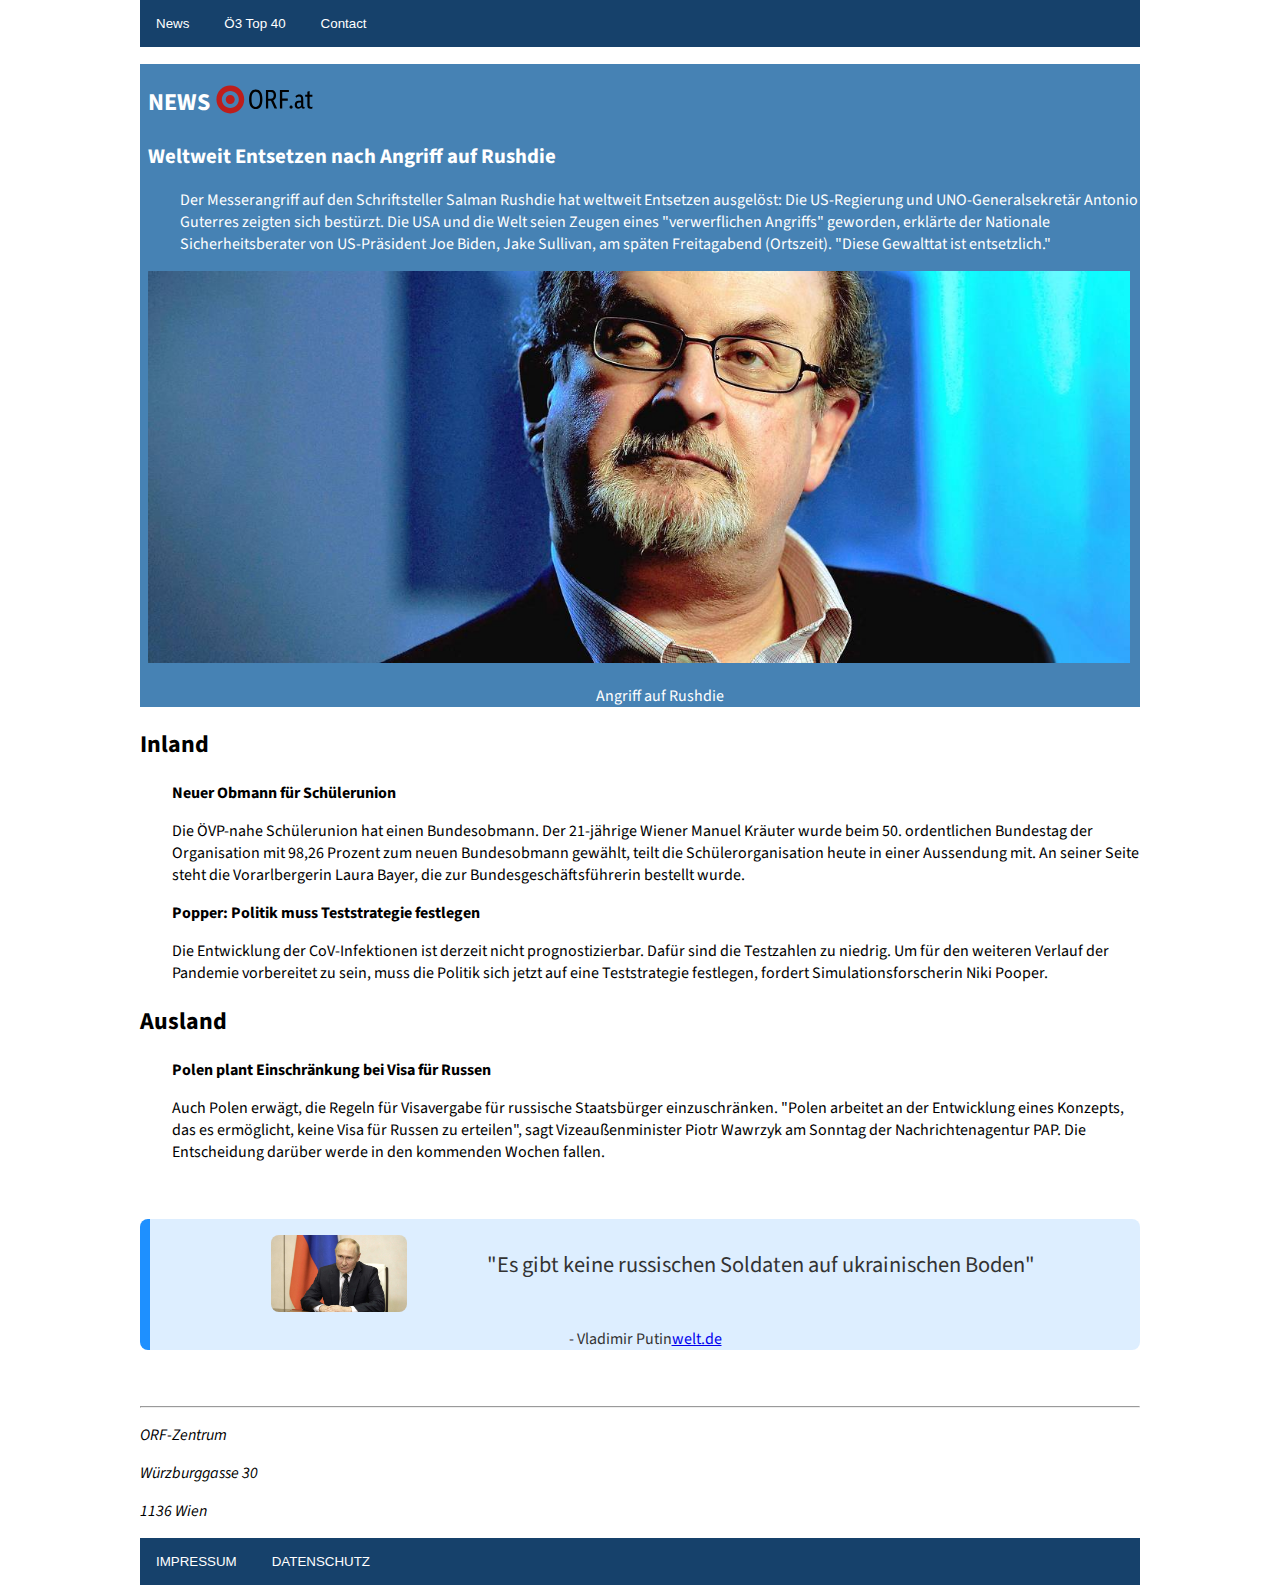
<file: html/index.html>
<!DOCTYPE html>
<html lang="de">
<head>
    <meta charset="UTF-8">
    <title>Daniel ORF - Index</title>
    <link rel="stylesheet" type="text/css" href="../css/index.css">
</head>
<body>
    <header>
        <nav>
            <button onclick="window.location.href='index.html';">News</button>
            <button onclick="window.location.href='top40.html';">Ö3 Top 40</button>
            <button onclick="window.location.href='contact.html';">Contact</button>
        
            <button>&#9776;</button>
		
            <button onclick="window.location.href='index.html';">News</button>
            <button onclick="window.location.href='top40.html';">Ö3 Top 40</button>
            <button onclick="window.location.href='contact.html';">Contact</button>
        </nav>
    </header>
    <main>
	<section>
        <header>
            <h1>NEWS</h1>
            <a href="http://www.orf.at"><img src="../img/logo.svg" alt="Logo"></a>
        </header>
		
        <article>
            <h2>Weltweit Entsetzen nach Angriff auf Rushdie</h2>
            <p>Der Messerangriff auf den Schriftsteller Salman Rushdie hat weltweit Entsetzen ausgelöst: Die US-Regierung und UNO-Generalsekretär Antonio Guterres zeigten sich bestürzt. 
            Die USA und die Welt seien Zeugen eines "verwerflichen Angriffs" geworden, erklärte der Nationale Sicherheitsberater von US-Präsident Joe Biden, Jake Sullivan, am späten Freitagabend (Ortszeit). 
            "Diese Gewalttat ist entsetzlich."</p>
            <img src="../img/1.jpg" alt="Salman Rushdie">
            <p>Angriff auf Rushdie</p>
        </article>
	</section>
        <article>
			<h2>Inland</h2>
            <b>Neuer Obmann für Schülerunion</b>
            <p>Die ÖVP-nahe Schülerunion hat einen Bundesobmann. Der 21-jährige Wiener Manuel Kräuter wurde beim 50. ordentlichen Bundestag der Organisation mit 98,26 Prozent zum neuen Bundesobmann gewählt, teilt die
            Schülerorganisation heute in einer Aussendung mit. An seiner Seite steht die Vorarlbergerin Laura Bayer, die zur Bundesgeschäftsführerin bestellt wurde.</p>
        
            <b>Popper: Politik muss Teststrategie festlegen</b>
            <p>Die Entwicklung der CoV-Infektionen ist derzeit nicht prognostizierbar. Dafür sind die Testzahlen zu niedrig. Um für den weiteren Verlauf der Pandemie vorbereitet zu sein, muss die Politik sich jetzt
            auf eine Teststrategie festlegen, fordert Simulationsforscherin Niki Pooper.</p>
        </article>
        <article>
			<h2>Ausland</h2>
            <b>Polen plant Einschränkung bei Visa für Russen</b>
            <p>Auch Polen erwägt, die Regeln für Visavergabe für russische Staatsbürger einzuschränken. "Polen arbeitet an der Entwicklung eines Konzepts, das es ermöglicht, keine Visa für Russen zu erteilen", sagt
            Vizeaußenminister Piotr Wawrzyk am Sonntag der Nachrichtenagentur PAP. Die Entscheidung darüber werde in den kommenden Wochen fallen.</p>
        </article>
        
        <blockquote>
            <figure>
                <img src="../img/2.jpg" alt="Vladimir Putin">
                <figcaption>"Es gibt keine russischen Soldaten auf ukrainischen Boden"</figcaption>
            </figure>
            <p>- Vladimir Putin <a href="https://www.welt.de/politik/ausland/article239183529/Ukraine-und-Russland-tauschen-an-Front-Leichen-von-Soldaten-aus.html">welt.de</a></p>
        </blockquote>
        
        <hr>
        
        <address>
            <p>ORF-Zentrum</p>
            <p>Würzburggasse 30</p>
            <p>1136 Wien</p>
        </address>
    </main>
    <footer>
        <button onclick="window.location.href='https://orf.at/stories/impressum';">IMPRESSUM</button>
		<button onclick="window.location.href='https://orf.at/stories/datenschutz';">DATENSCHUTZ</button>
    </footer>
    <script src="../javascript/js.js"></script>
</body>
</html>
</file>
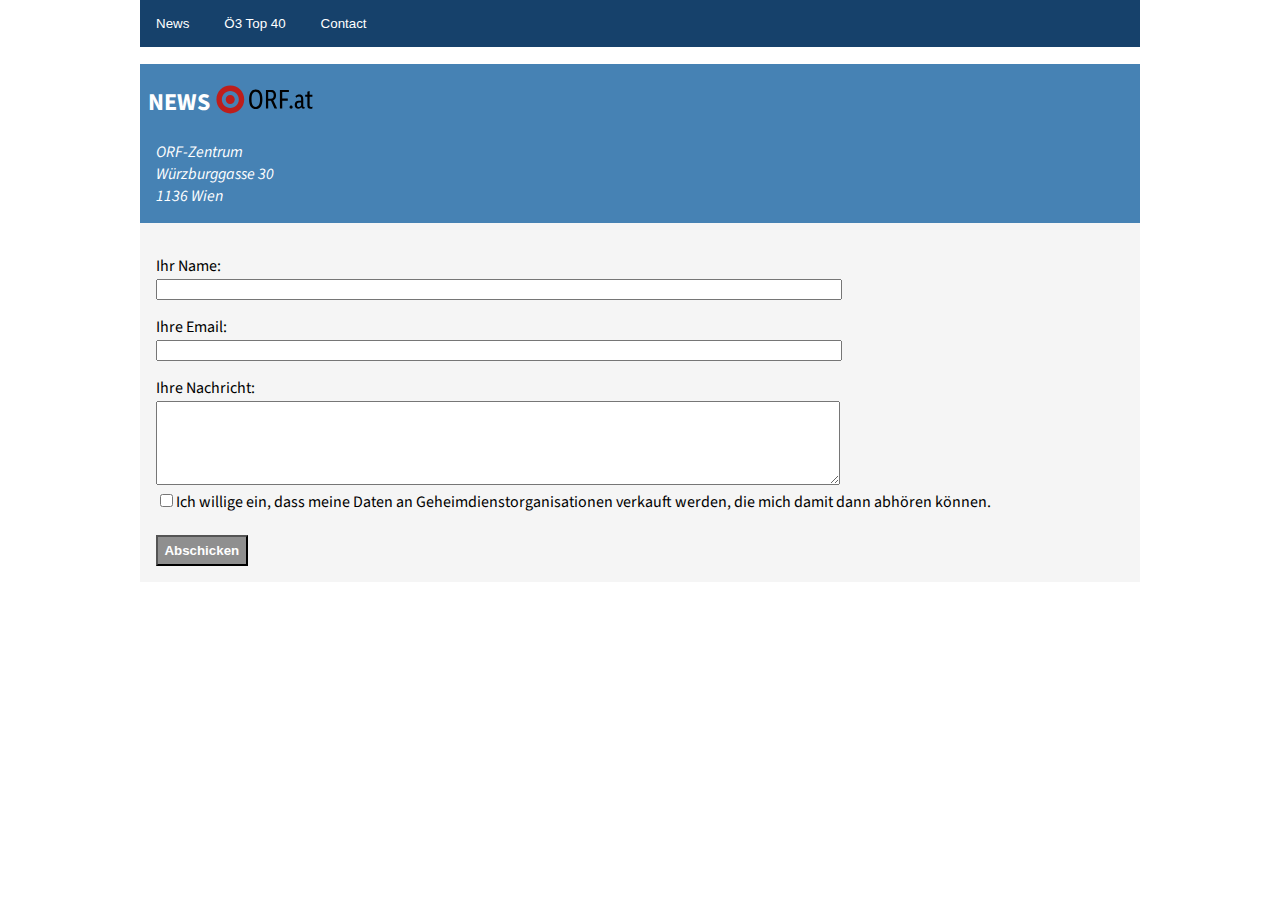
<file: html/contact.html>
<!DOCTYPE html>
<html lang="de">
<head>
    <meta charset="UTF-8">
    <title>Daniel ORF - Contact</title>
    <link rel="stylesheet" type="text/css" href="../css/contact.css">
</head>
<body>
    <header>
        <nav>
            <button onclick="window.location.href='index.html';">News</button>
            <button onclick="window.location.href='top40.html';">Ö3 Top 40</button>
            <button onclick="window.location.href='contact.html';">Contact</button>
        
            <button>&#9776;</button>
		
            <button onclick="window.location.href='index.html';">News</button>
            <button onclick="window.location.href='top40.html';">Ö3 Top 40</button>
            <button onclick="window.location.href='contact.html';">Contact</button>
        </nav>
    </header>
    <main>
		<section>
            <h1>NEWS</h1>
            <a href="http://www.orf.at"><img src="../img/logo.svg" alt="Logo"></a>
        </section>
			<address>
				<i>ORF-Zentrum</i><br>
				<i>Würzburggasse 30</i><br>
				<i>1136 Wien</i>
			</address>
		
		<form action="contactform.html" method="get">
			<p>Ihr Name:</p><br>
			<input type="text" name="name" required><br>
			<p>Ihre Email:</p><br>
			<input type="email" name="email" required><br>
			<p>Ihre Nachricht:</p><br>
			<textarea name="txt" required></textarea><br>
			<input type="checkbox" name="check" required>Ich willige ein, dass meine Daten an Geheimdienstorganisationen verkauft werden, die mich damit dann abhören können.<br><br>
			<input type="submit" name="submit" value="Abschicken">
		</form>
    </main>
    <script src="../javascript/js.js"></script>
</body>
</html>
</file>
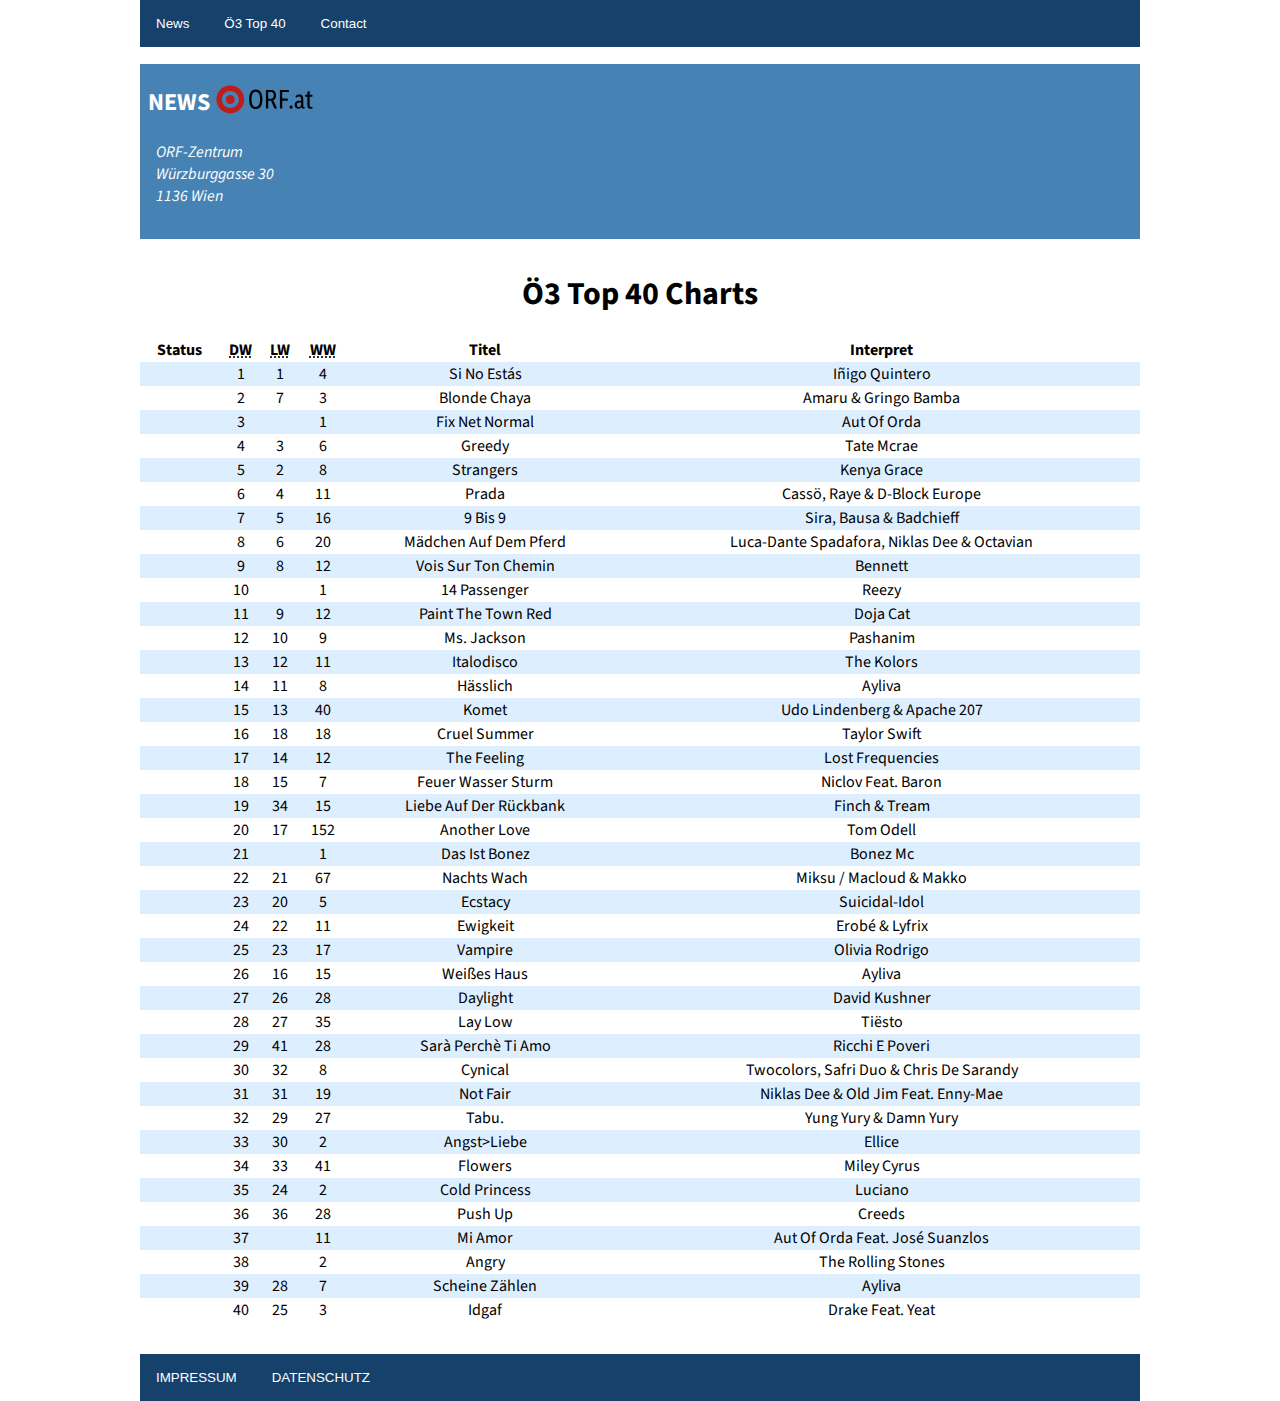
<file: html/top40.html>
<!DOCTYPE html>
<html lang="de">
<head>
    <meta charset="UTF-8">
    <title>Daniel ORF - top40</title>
    <link rel="stylesheet" type="text/css" href="../css/top40.css">
</head>
<body>
    <header>
        <nav>
            <button onclick="window.location.href='index.html';">News</button>
            <button onclick="window.location.href='top40.html';">Ö3 Top 40</button>
            <button onclick="window.location.href='contact.html';">Contact</button>
        
            <button>&#9776;</button>
		
            <button onclick="window.location.href='index.html';">News</button>
            <button onclick="window.location.href='top40.html';">Ö3 Top 40</button>
            <button onclick="window.location.href='contact.html';">Contact</button>
        </nav>
    </header>
	<main>
		<section>
            <h1>NEWS</h1>
            <a href="http://www.orf.at"><img src="../img/logo.svg" alt="Logo"></a>
        </section>
			<address>
				<i>ORF-Zentrum</i><br>
				<i>Würzburggasse 30</i><br>
				<i>1136 Wien</i>
			</address>
			<h1>Ö3 Top 40 Charts</h1>
		<table>
			<tr>	
				<th>Status</th>
				<th><abbr title="Diese Woche">DW</abbr></th>
				<th><abbr title="Letzte Woche">LW</abbr></th>
				<th><abbr title="Wertungswoche">WW</abbr></th>
				<th>Titel</th>
				<th>Interpret</th>
			</tr>
			<tr>
				<td class="td-same"></td>
				<td>1</td>
				<td>1</td>
				<td>4</td>
				<td>Si No Estás</td>
				<td>Iñigo Quintero</td>
			  </tr>
			  <tr>
				<td class="td-up"></td>
				<td>2</td>
				<td>7</td>
				<td>3</td>
				<td>Blonde Chaya</td>
				<td>Amaru & Gringo Bamba</td>
			  </tr>
			  <tr>
				<td class="td-new"></td>
				<td>3</td>
				<td></td>
				<td>1</td>
				<td>Fix Net Normal</td>
				<td>Aut Of Orda</td>
			  </tr>
			  <tr>
				<td class="td-down"></td>
				<td>4</td>
				<td>3</td>
				<td>6</td>
				<td>Greedy</td>
				<td>Tate Mcrae</td>
			  </tr>
			  <tr>
				<td class="td-down"></td>
				<td>5</td>
				<td>2</td>
				<td>8</td>
				<td>Strangers</td>
				<td>Kenya Grace</td>
			  </tr>
			  <tr>
				<td class="td-down"></td>
				<td>6</td>
				<td>4</td>
				<td>11</td>
				<td>Prada</td>
				<td>Cassö, Raye & D-Block Europe</td>
			  </tr>
			  <tr>
				<td class="td-down"></td>
				<td>7</td>
				<td>5</td>
				<td>16</td>
				<td>9 Bis 9</td>
				<td>Sira, Bausa & Badchieff</td>
			  </tr>
			  <tr>
				<td class="td-down"></td>
				<td>8</td>
				<td>6</td>
				<td>20</td>
				<td>Mädchen Auf Dem Pferd</td>
				<td>Luca-Dante Spadafora, Niklas Dee & Octavian</td>
			  </tr>
			  <tr>
				<td class="td-down"></td>
				<td>9</td>
				<td>8</td>
				<td>12</td>
				<td>Vois Sur Ton Chemin</td>
				<td>Bennett</td>
			  </tr>
			  <tr>
				<td class="td-new"></td>
				<td>10</td>
				<td></td>
				<td>1</td>
				<td>14 Passenger</td>
				<td>Reezy</td>
			  </tr>
			  <tr>
				<td class="td-down"></td>
				<td>11</td>
				<td>9</td>
				<td>12</td>
				<td>Paint The Town Red</td>
				<td>Doja Cat</td>
			  </tr>
			  <tr>
				<td class="td-down"></td>
				<td>12</td>
				<td>10</td>
				<td>9</td>
				<td>Ms. Jackson</td>
				<td>Pashanim</td>
			  </tr>
			  <tr>
				<td class="td-down"></td>
				<td>13</td>
				<td>12</td>
				<td>11</td>
				<td>Italodisco</td>
				<td>The Kolors</td>
			  </tr>
			  <tr>
				<td class="td-down"></td>
				<td>14</td>
				<td>11</td>
				<td>8</td>
				<td>Hässlich</td>
				<td>Ayliva</td>
			  </tr>
			  <tr>
				<td class="td-down"></td>
				<td>15</td>
				<td>13</td>
				<td>40</td>
				<td>Komet</td>
				<td>Udo Lindenberg & Apache 207</td>
			  </tr>
			  <tr>
				<td class="td-up"></td>
				<td>16</td>
				<td>18</td>
				<td>18</td>
				<td>Cruel Summer</td>
				<td>Taylor Swift</td>
			  </tr>
			  <tr>
				<td class="td-down"></td>
				<td>17</td>
				<td>14</td>
				<td>12</td>
				<td>The Feeling</td>
				<td>Lost Frequencies</td>
			  </tr>
			  <tr>
				<td class="td-down"></td>
				<td>18</td>
				<td>15</td>
				<td>7</td>
				<td>Feuer Wasser Sturm</td>
				<td>Niclov Feat. Baron</td>
			  </tr>
			  <tr>
				<td class="td-up"></td>
				<td>19</td>
				<td>34</td>
				<td>15</td>
				<td>Liebe Auf Der Rückbank</td>
				<td>Finch & Tream</td>
			  </tr>
			  <tr>
				<td class="td-down"></td>
				<td>20</td>
				<td>17</td>
				<td>152</td>
				<td>Another Love</td>
				<td>Tom Odell</td>
			  </tr>
			  <tr>
				<td class="td-new"></td>
				<td>21</td>
				<td></td>
				<td>1</td>
				<td>Das Ist Bonez</td>
				<td>Bonez Mc</td>
			  </tr>
			  <tr>
				<td class="td-down"></td>
				<td>22</td>
				<td>21</td>
				<td>67</td>
				<td>Nachts Wach</td>
				<td>Miksu / Macloud & Makko</td>
			  </tr>
			  <tr>
				<td class="td-down"></td>
				<td>23</td>
				<td>20</td>
				<td>5</td>
				<td>Ecstacy</td>
				<td>Suicidal-Idol</td>
			  </tr>
			  <tr>
				<td class="td-down"></td>
				<td>24</td>
				<td>22</td>
				<td>11</td>
				<td>Ewigkeit</td>
				<td>Erobé & Lyfrix</td>
			  </tr>
			  <tr>
				<td class="td-down"></td>
				<td>25</td>
				<td>23</td>
				<td>17</td>
				<td>Vampire</td>
				<td>Olivia Rodrigo</td>
			  </tr>
			  <tr>
				<td class="td-down"></td>
				<td>26</td>
				<td>16</td>
				<td>15</td>
				<td>Weißes Haus</td>
				<td>Ayliva</td>
			  </tr>
			  <tr>
				<td class="td-down"></td>
				<td>27</td>
				<td>26</td>
				<td>28</td>
				<td>Daylight</td>
				<td>David Kushner</td>
			  </tr>
			  <tr>
				<td class="td-down"></td>
				<td>28</td>
				<td>27</td>
				<td>35</td>
				<td>Lay Low</td>
				<td>Tiësto</td>
			  </tr>
			  <tr>
				<td class="td-up"></td>
				<td>29</td>
				<td>41</td>
				<td>28</td>
				<td>Sarà Perchè Ti Amo</td>
				<td>Ricchi E Poveri</td>
			  </tr>
			  <tr>
				<td class="td-up"></td>
				<td>30</td>
				<td>32</td>
				<td>8</td>
				<td>Cynical</td>
				<td>Twocolors, Safri Duo & Chris De Sarandy</td>
			  </tr>
			  <tr>
				<td class="td-same"></td>
				<td>31</td>
				<td>31</td>
				<td>19</td>
				<td>Not Fair</td>
				<td>Niklas Dee & Old Jim Feat. Enny-Mae</td>
			  </tr>
			  <tr>
				<td class="td-down"></td>
				<td>32</td>
				<td>29</td>
				<td>27</td>
				<td>Tabu.</td>
				<td>Yung Yury & Damn Yury</td>
			  </tr>
			<tr>
				<td class="td-down"></td>
				<td>33</td>
				<td>30</td>
				<td>2</td>
				<td>Angst>Liebe</td>
				<td>Ellice</td>
			  </tr>
			  <tr>
				<td class="td-down"></td>
				<td>34</td>
				<td>33</td>
				<td>41</td>
				<td>Flowers</td>
				<td>Miley Cyrus</td>
			  </tr>
			  <tr>
				<td class="td-down"></td>
				<td>35</td>
				<td>24</td>
				<td>2</td>
				<td>Cold Princess</td>
				<td>Luciano</td>
			  </tr>
			  <tr>
				<td class="td-same"></td>
				<td>36</td>
				<td>36</td>
				<td>28</td>
				<td>Push Up</td>
				<td>Creeds</td>
			  </tr>
			  <tr>
				<td class="td-new"></td>
				<td>37</td>
				<td></td>
				<td>11</td>
				<td>Mi Amor</td>
				<td>Aut Of Orda Feat. José Suanzlos</td>
			  </tr>
			  <tr>
				<td class="td-new"></td>
				<td>38</td>
				<td></td>
				<td>2</td>
				<td>Angry</td>
				<td>The Rolling Stones</td>
			  </tr>
			  <tr>
				<td class="td-down"></td>
				<td>39</td>
				<td>28</td>
				<td>7</td>
				<td>Scheine Zählen</td>
				<td>Ayliva</td>
			  </tr>
			  <tr>
				<td class="td-down"></td>
				<td>40</td>
				<td>25</td>
				<td>3</td>
				<td>Idgaf</td>
				<td>Drake Feat. Yeat</td>
			  </tr>
		</table>
    </main>
	<footer>
        <button onclick="window.location.href='https://orf.at/stories/impressum';">IMPRESSUM</button>
		<button onclick="window.location.href='https://orf.at/stories/datenschutz';">DATENSCHUTZ</button>
    </footer>
    <script src="../javascript/js.js"></script>
</body>
</html>
</file>
<file: css/index.css>
@import url('https://fonts.googleapis.com/css?family=Source+Sans+Pro:400,900');

body {
    max-width: 1000px;
    margin: 0 auto;
    font-family: 'Source Sans Pro', sans-serif;
}

header {
    font-size: 1rem;
    color: white;
    background-color: #16416B;	
}

nav {
    padding: 0;
    position: fixed;
    top: 0;
    width: 100%;
    background-color: #16416B;
    max-width: 1000px;
    color: white;
}

nav button {
    display: none;
	padding: 1rem;
    border: none;
    background: none;
    cursor: pointer;
    color: white;
}
button:hover{
	background-color: steelblue;
}

@media screen and (min-width: 769px) {
    nav button:nth-child(-n+3) {
        display: inline-block;
    }
}


@media screen and (max-width: 768px) {
    nav button:nth-child(4) {
        display: inline-block;
    }
}

@media screen and (max-width: 768px) {
    nav button:nth-last-child(-n+3) {
        width: 100%;
		text-align: left;
    }
}
main{
	margin-top: 4rem;
}
main section{
	background-color: steelblue;
	color: white;
}
main section header {
    background-color: steelblue;
	display: flex;
	padding: 1rem 0rem 0rem 0.5rem;
	align-items: center;
}

main section header h1 {
    margin: 0;
    font-weight: bold;
    font-size: 1.5rem;
}

main section article {
    margin-left: 0.5rem;
    font-size: 1rem;
    flex-direction: column;
    align-items: center;
}

main section article h2 {
    font-size: 1.3rem;
    font-weight: bold;
}

main section article img {
    max-width: 99%;
    height: auto;
}

main section article p {
    display: flex;
    justify-content: center;
    align-items: center;
    margin-top: 1rem;
}
article p, article b {
  margin-left: 2rem;
}
blockquote {
    background-color: rgba(30, 144, 255, 15%);
	color: #333;
    border-left: 10px solid dodgerblue;
	border-radius: 0.5rem;
	margin: 3.5rem 0rem 3.5rem 0rem;
}
blockquote figure{
	display: flex;
    align-items: center;
    justify-content: center;
}
blockquote figure img{
	max-width: 15%;
    height: auto;
    margin: 1rem 5rem 0rem 1rem;
    border-radius: 0.5rem;
}
blockquote figure figcaption{
	margin: 0;
    font-size: 1.4rem;
}
blockquote p {
    display: flex;
    justify-content: center;
    align-items: center;
    margin: 0;
}

footer {
    font-size: 1rem;
    color: white;
    background-color: #16416B;
}
footer button{
	padding: 1rem;
    border: none;
    background: none;
    cursor: pointer;
    color: white;
}
</file>
<file: css/contact.css>
@import url('https://fonts.googleapis.com/css?family=Source+Sans+Pro:400,900');

body {
    max-width: 1000px;
    margin: 0 auto;
    font-family: 'Source Sans Pro', sans-serif;
}

header {
    font-size: 1rem;
    color: white;
    background-color: #16416B;	
}

nav {
    padding: 0;
    position: fixed;
    top: 0;
    width: 100%;
    background-color: #16416B;
    max-width: 1000px;
    color: white;
}

nav button {
    display: none;
	padding: 1rem;
    border: none;
    background: none;
    cursor: pointer;
    color: white;
}
button:hover{
	background-color: steelblue;
}

@media screen and (min-width: 769px) {
    nav button:nth-child(-n+3) {
        display: inline-block;
    }
}


@media screen and (max-width: 768px) {
    nav button:nth-child(4) {
        display: inline-block;
    }
}

@media screen and (max-width: 768px) {
    nav button:nth-last-child(-n+3) {
        width: 100%;
		text-align: left;
    }
}
main{
	margin-top: 4rem;
}


main section {
    background-color: steelblue;
	display: flex;
	padding: 1rem 0rem 0rem 0.5rem;
	align-items: center;
}

main section h1 {
    margin: 0;
    font-weight: bold;
    font-size: 1.5rem;
	color: white;
}
main address{
	padding: 1rem;
	background-color: steelblue;
	color: white;
}
form {
	background-color: #F5F5F5;
	padding: 1rem;
}
form p{
	margin: 1rem 0rem -1.3rem 0rem;
}
input[type=text], input[type=email]{
	width: 70%;
}
textarea{
	width: 70%;
	padding-bottom: 50px;
}
input[type=submit]{
	padding: 0.4rem;
	background-color: #8f8f8f;
	color: white;
	cursor: pointer;
	font-weight: bold;
}
</file>
<file: css/top40.css>
@import url('https://fonts.googleapis.com/css?family=Source+Sans+Pro:400,900');

body {
    max-width: 1000px;
    margin: 0 auto;
    font-family: 'Source Sans Pro', sans-serif;
}

header {
    font-size: 1rem;
    color: white;
    background-color: #16416B;	
}

nav {
    padding: 0;
    position: fixed;
    top: 0;
    width: 100%;
    background-color: #16416B;
    max-width: 1000px;
    color: white;
}

nav button {
    display: none;
	padding: 1rem;
    border: none;
    background: none;
    cursor: pointer;
    color: white;
}
button:hover{
	background-color: steelblue;
}

@media screen and (min-width: 769px) {
    nav button:nth-child(-n+3) {
        display: inline-block;
    }
}


@media screen and (max-width: 768px) {
    nav button:nth-child(4) {
        display: inline-block;
    }
}

@media screen and (max-width: 768px) {
    nav button:nth-last-child(-n+3) {
        width: 100%;
		text-align: left;
    }
}
main{
	margin: 4rem 0rem 2rem 0rem;
}

main section {
    background-color: steelblue;
	display: flex;
	padding: 1rem 0rem 0rem 0.5rem;
	align-items: center;
}

main section h1 {
    margin: 0;
    font-weight: bold;
    font-size: 1.5rem;
	color: white;
}
main address{
	padding: 1rem 1rem 2rem 1rem;
	background-color: steelblue;
	color: white;
	margin-bottom: 2rem;
}

main h1{
	text-align: center;
}
table{
	width: 11rem;
	width: 100%;
	border-collapse: collapse;
}
td{
	text-align: center;
	white-space: nowrap;
    overflow: hidden;
    text-overflow: ellipsis;
}
tr:nth-child(even){
	background-color: rgba(30, 144, 255, 15%);
}
abbr{
	cursor: help;
}
.td-new{
	background: url('https://tubestatic.orf.at/mojo/1_3/storyserver/tube/oe3/images/charts_status_new.png') no-repeat scroll center center;
}
.td-up{
	background: url(https://tubestatic.orf.at/mojo/1_3/storyserver/tube/oe3/images/charts_status_up.png) no-repeat scroll center center;
}
.td-down{
	background: url(https://tubestatic.orf.at/mojo/1_3/storyserver/tube/oe3/images/charts_status_down.png) no-repeat scroll center center;
}
.td-same{
	background: url(https://tubestatic.orf.at/mojo/1_3/storyserver/tube/oe3/images/charts_status_equal.png) no-repeat scroll center center;
}
footer {
    font-size: 1rem;
    color: white;
    background-color: #16416B;
}
footer button{
	padding: 1rem;
    border: none;
    background: none;
    cursor: pointer;
    color: white;
}
</file>
